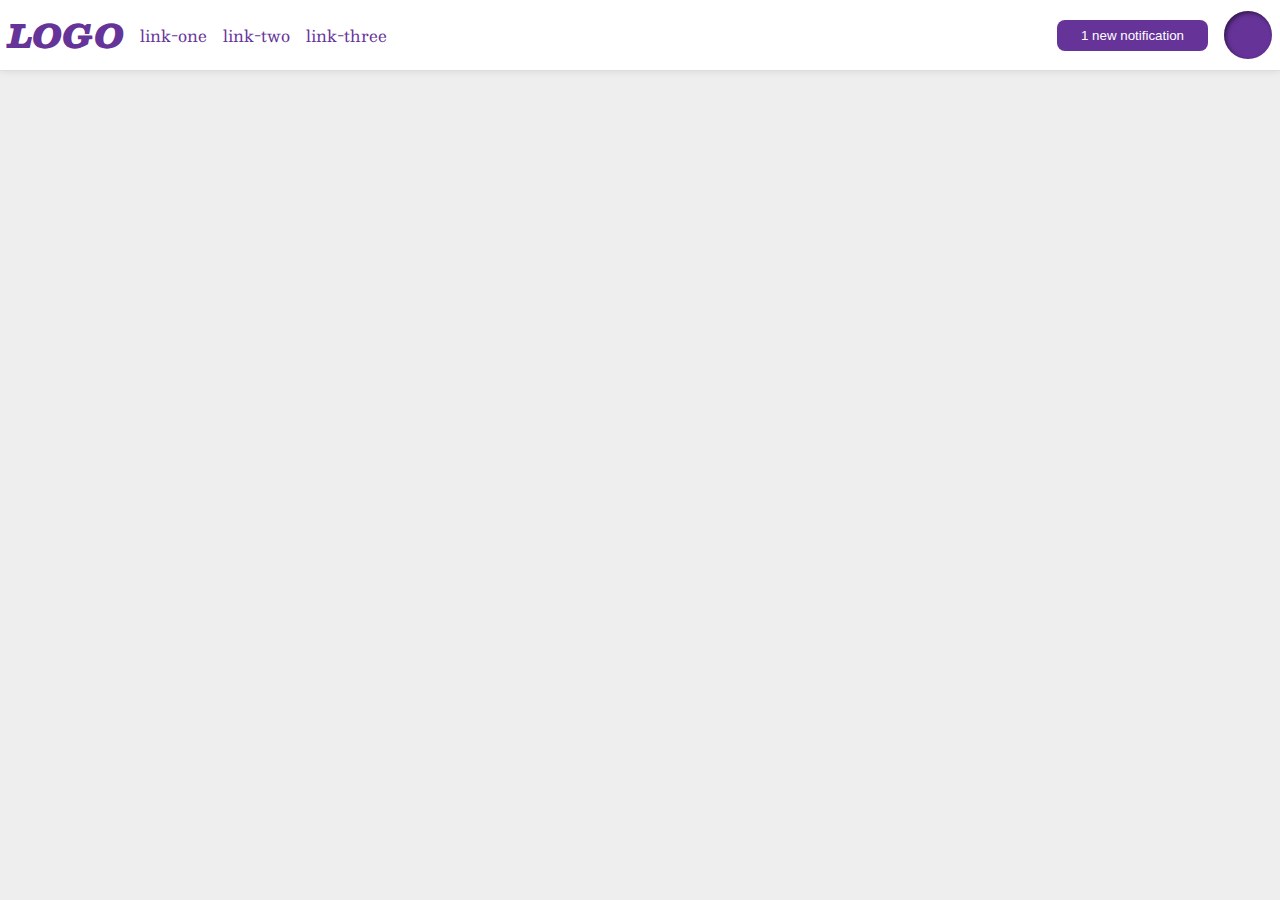
<file: flex/03-flex-header-2/index.html>
<!DOCTYPE html>
<html lang="en">
  <head>
    <meta charset="UTF-8">
    <meta http-equiv="X-UA-Compatible" content="IE=edge">
    <meta name="viewport" content="width=device-width, initial-scale=1.0">
    <title>Flex Header 2</title>
    <link rel="stylesheet" href="style.css">
  </head>
  <body>
    <div class="header">
      <div class="left">
        <div class="logo">
          LOGO
        </div>
        <ul class="links">
          <li><a href="google.com">link-one</a></li>
          <li><a href="google.com">link-two</a></li>
          <li><a href="google.com">link-three</a></li>
        </ul>
      </div>
      <div class="right">
        <button class="notifications">
          1 new notification
        </button>
        <div class="profile-image"></div>
      </div>
    </div>
  </body>
</html>
</file>
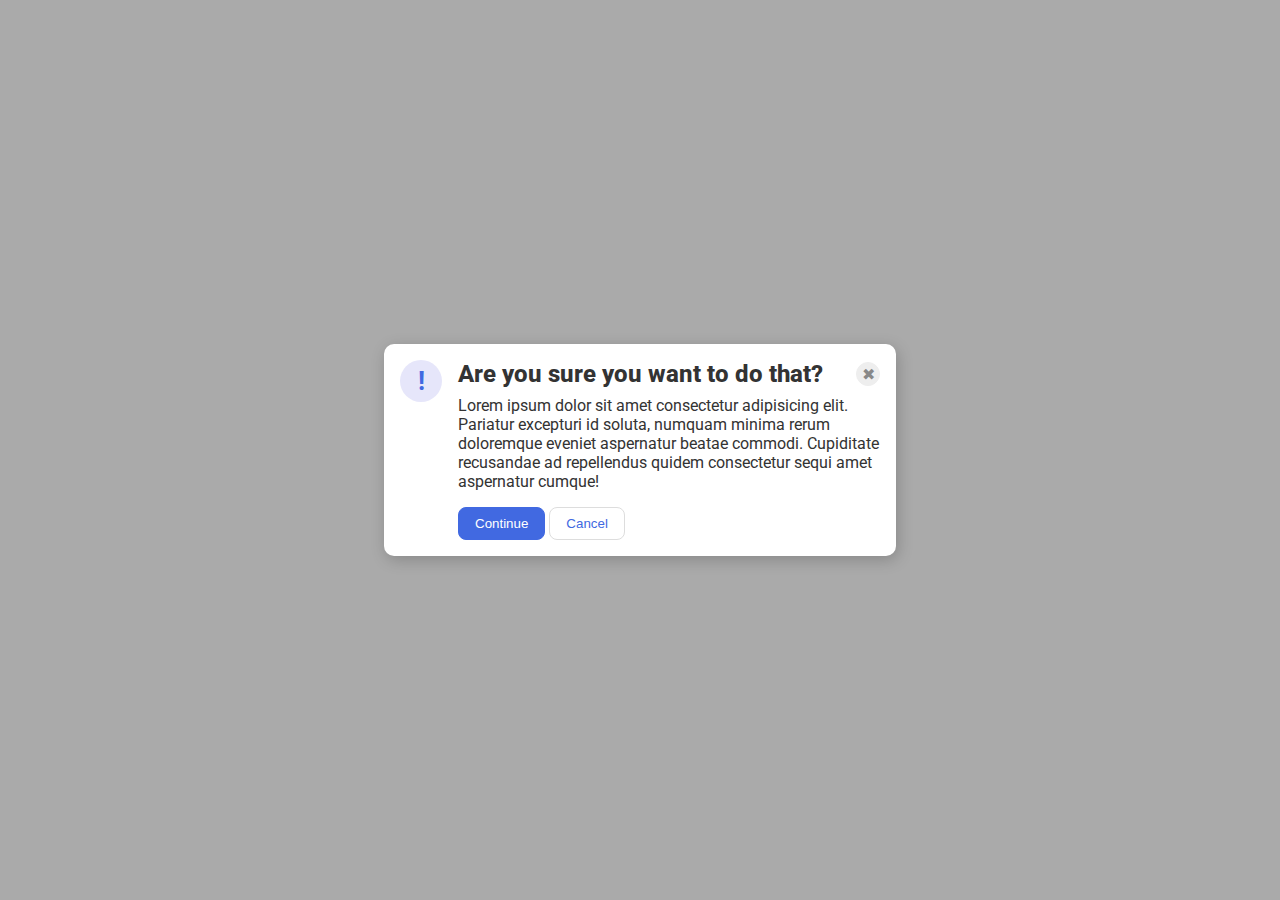
<file: flex/05-flex-modal/index.html>
<!DOCTYPE html>
<html lang="en">
  <head>
    <meta charset="UTF-8">
    <meta http-equiv="X-UA-Compatible" content="IE=edge">
    <meta name="viewport" content="width=device-width, initial-scale=1.0">
    <link rel="stylesheet" href="style.css">
    <title>Modal</title>
  </head>
  <body>
    <div class="modal">
      <div class="icon">!</div>
      <div class="right">
        <!-- here, instead of creating a new div,
        i can also move the header div to encompass the close button -->
        <div class="header_and_close">
          <div class="header">Are you sure you want to do that?</div>
          <button class="close-button">✖</button>
        </div>
        <div class="text">Lorem ipsum dolor sit amet consectetur adipisicing elit. Pariatur excepturi id soluta, numquam minima rerum doloremque eveniet aspernatur beatae commodi. Cupiditate recusandae ad repellendus quidem consectetur sequi amet aspernatur cumque!</div>
        <button class="continue">Continue</button>
        <button class="cancel">Cancel</button>
      </div>
    </div>
  </body>
</html>
</file>
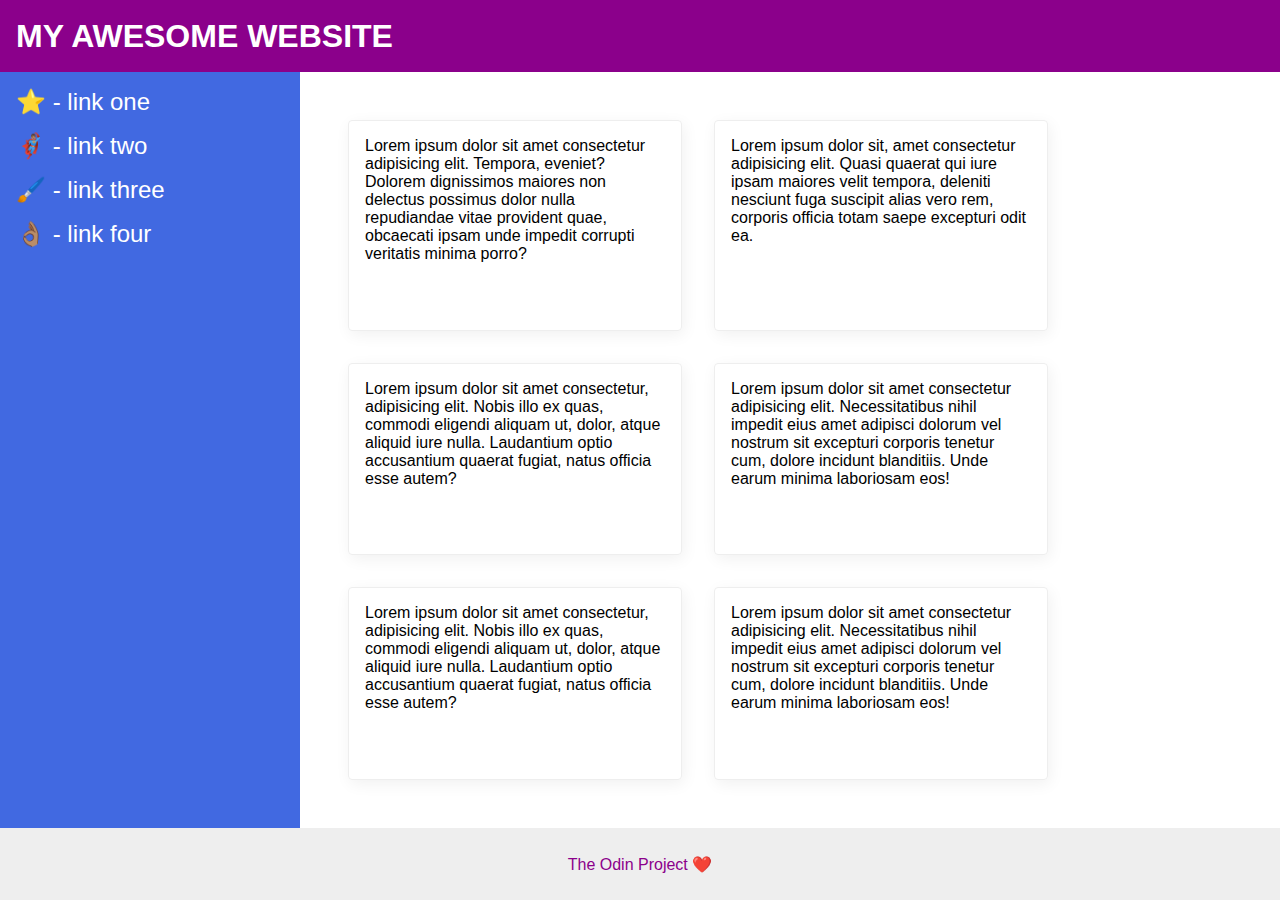
<file: flex/07-flex-layout-2/index.html>
<!DOCTYPE html>
<html lang="en">
  <head>
    <meta charset="UTF-8">
    <meta http-equiv="X-UA-Compatible" content="IE=edge">
    <meta name="viewport" content="width=device-width, initial-scale=1.0">
    <title>The Holy Grail</title>
    <link rel="stylesheet" href="style.css">
  </head>
  <body>
    
    <div class="header">
      MY AWESOME WEBSITE
    </div>

    <div class="middle">
      <div class="sidebar">
        <ul>
          <li><a href="#">⭐ - link one</a></li>
          <li><a href="#">🦸🏽‍♂️ - link two</a></li>
          <li><a href="#">🖌️ - link three</a></li>
          <li><a href="#">👌🏽 - link four</a></li>
        </ul>
      </div>
      <div class="cards">
        <div class="card">Lorem ipsum dolor sit amet consectetur adipisicing elit. Tempora, eveniet? Dolorem dignissimos maiores non delectus possimus dolor nulla repudiandae vitae provident quae, obcaecati ipsam unde impedit corrupti veritatis minima porro?</div>
        <div class="card">Lorem ipsum dolor sit, amet consectetur adipisicing elit. Quasi quaerat qui iure ipsam maiores velit tempora, deleniti nesciunt fuga suscipit alias vero rem, corporis officia totam saepe excepturi odit ea.</div>
        <div class="card">Lorem ipsum dolor sit amet consectetur, adipisicing elit. Nobis illo ex quas, commodi eligendi aliquam ut, dolor, atque aliquid iure nulla. Laudantium optio accusantium quaerat fugiat, natus officia esse autem?</div>
        <div class="card">Lorem ipsum dolor sit amet consectetur adipisicing elit. Necessitatibus nihil impedit eius amet adipisci dolorum vel nostrum sit excepturi corporis tenetur cum, dolore incidunt blanditiis. Unde earum minima laboriosam eos!</div>
        <div class="card">Lorem ipsum dolor sit amet consectetur, adipisicing elit. Nobis illo ex quas, commodi eligendi aliquam ut, dolor, atque aliquid iure nulla. Laudantium optio accusantium quaerat fugiat, natus officia esse autem?</div>
        <div class="card">Lorem ipsum dolor sit amet consectetur adipisicing elit. Necessitatibus nihil impedit eius amet adipisci dolorum vel nostrum sit excepturi corporis tenetur cum, dolore incidunt blanditiis. Unde earum minima laboriosam eos!</div>
      </div>
    </div>

    <div class="footer">
      The Odin Project ❤️
    </div>
  
  </body>
</html>
</file>
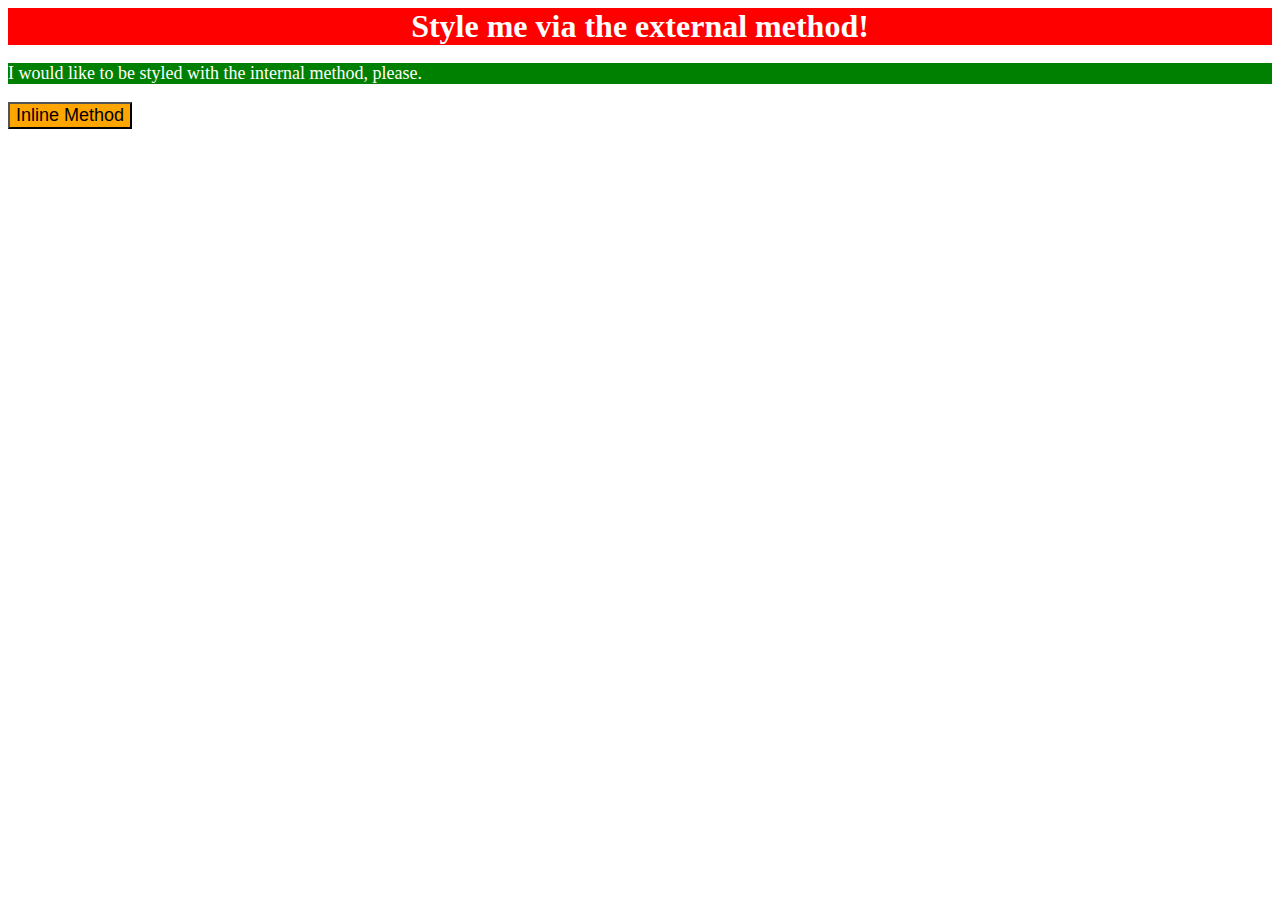
<file: foundations/01-css-methods/index.html>
<!DOCTYPE html>
<html lang="en">
  <head>
    <meta charset="UTF-8">
    <meta http-equiv="X-UA-Compatible" content="IE=edge">
    <meta name="viewport" content="width=device-width, initial-scale=1.0">
    <title>Methods for Adding CSS</title>
    <style>
      p {
        color: white;
        background-color: green;
        font-size: 18px;
      }
    </style>
    <link rel="stylesheet" href="style.css" />
  </head>
  <body>
    <div>Style me via the external method!</div>
    <p>I would like to be styled with the internal method, please.</p>
    <button style="background-color: orange; font-size: 18px;">Inline Method</button>
  </body>
</html>
</file>
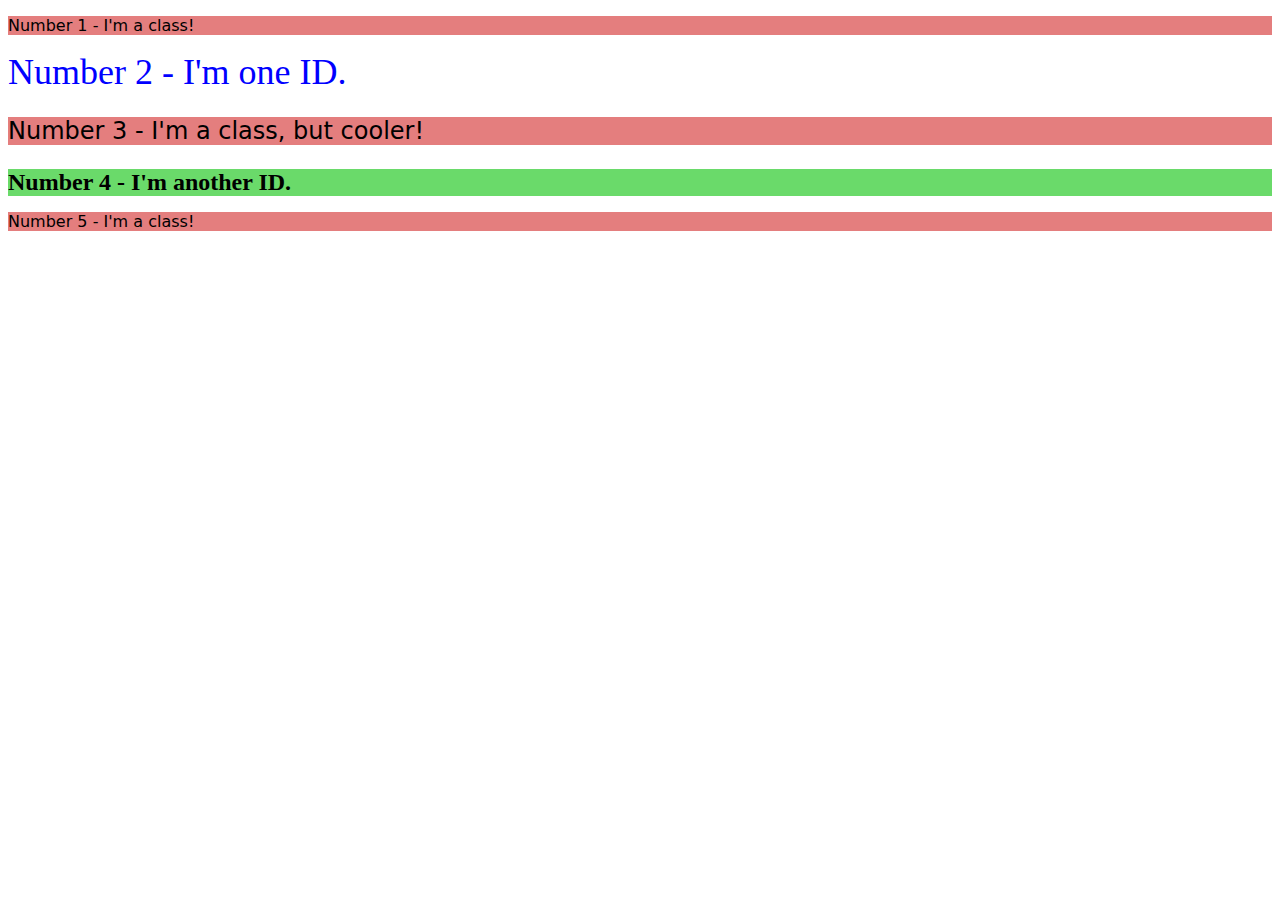
<file: foundations/02-class-id-selectors/index.html>
<!DOCTYPE html>
<html lang="en">
  <head>
    <meta charset="UTF-8">
    <meta http-equiv="X-UA-Compatible" content="IE=edge">
    <meta name="viewport" content="width=device-width, initial-scale=1.0">
    <title>Class and ID Selectors</title>
    <link rel="stylesheet" href="style.css">
  </head>
  <body>
    <p class="class1">Number 1 - I'm a class!</p>
    <div id="id1">Number 2 - I'm one ID.</div>
    <p class="class1 n24">Number 3 - I'm a class, but cooler!</p>
    <div id="id2" class="n24">Number 4 - I'm another ID.</div>
    <p class="class1">Number 5 - I'm a class!</p>
  </body>
</html>
</file>
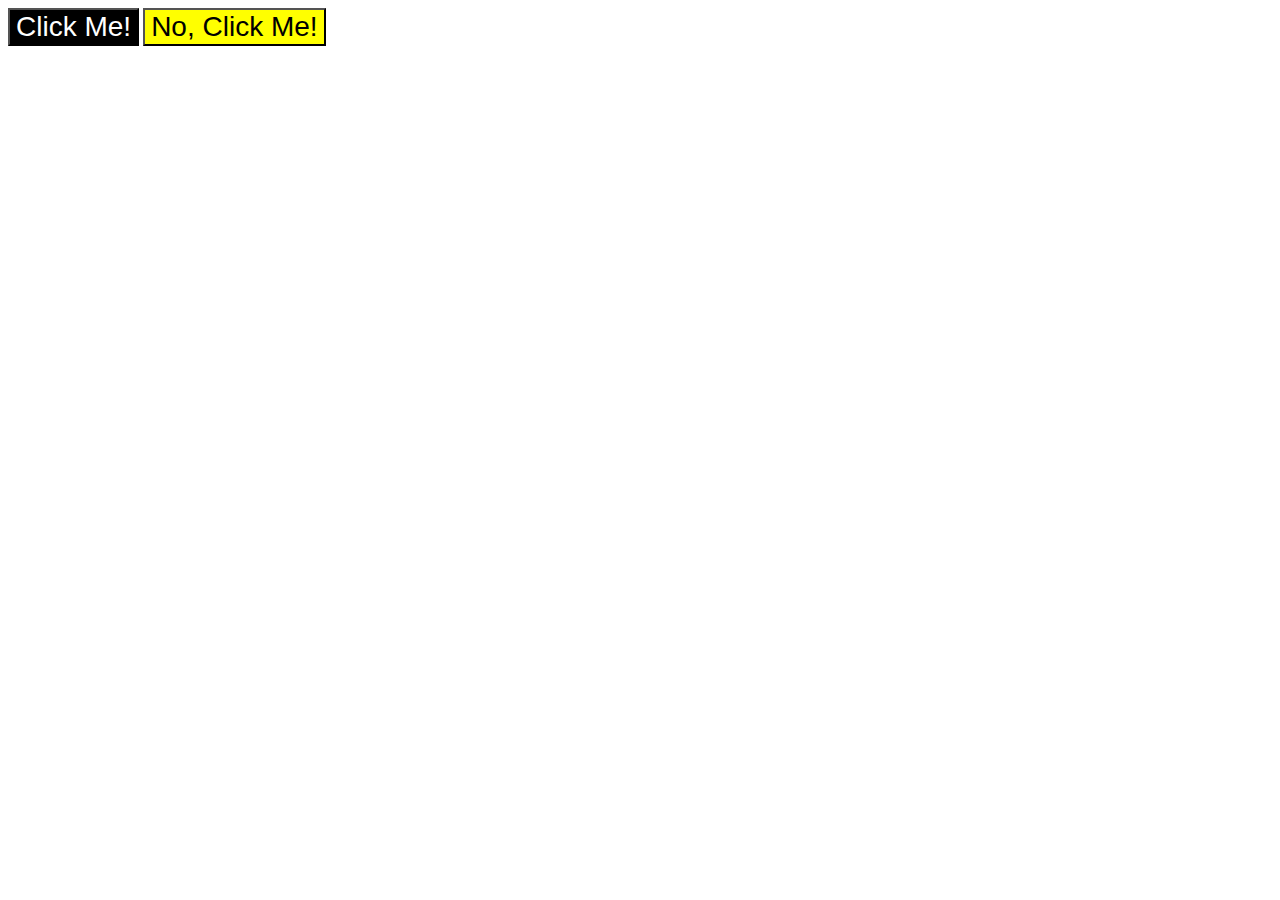
<file: foundations/03-grouping-selectors/index.html>
<!DOCTYPE html>
<html lang="en">
  <head>
    <meta charset="UTF-8">
    <meta http-equiv="X-UA-Compatible" content="IE=edge">
    <meta name="viewport" content="width=device-width, initial-scale=1.0">
    <title>Grouping Selectors</title>
    <link rel="stylesheet" href="style.css">
  </head>
  <body>
    <button class="black">Click Me!</button>
    <button class="yellow">No, Click Me!</button>
  </body>
</html>
</file>
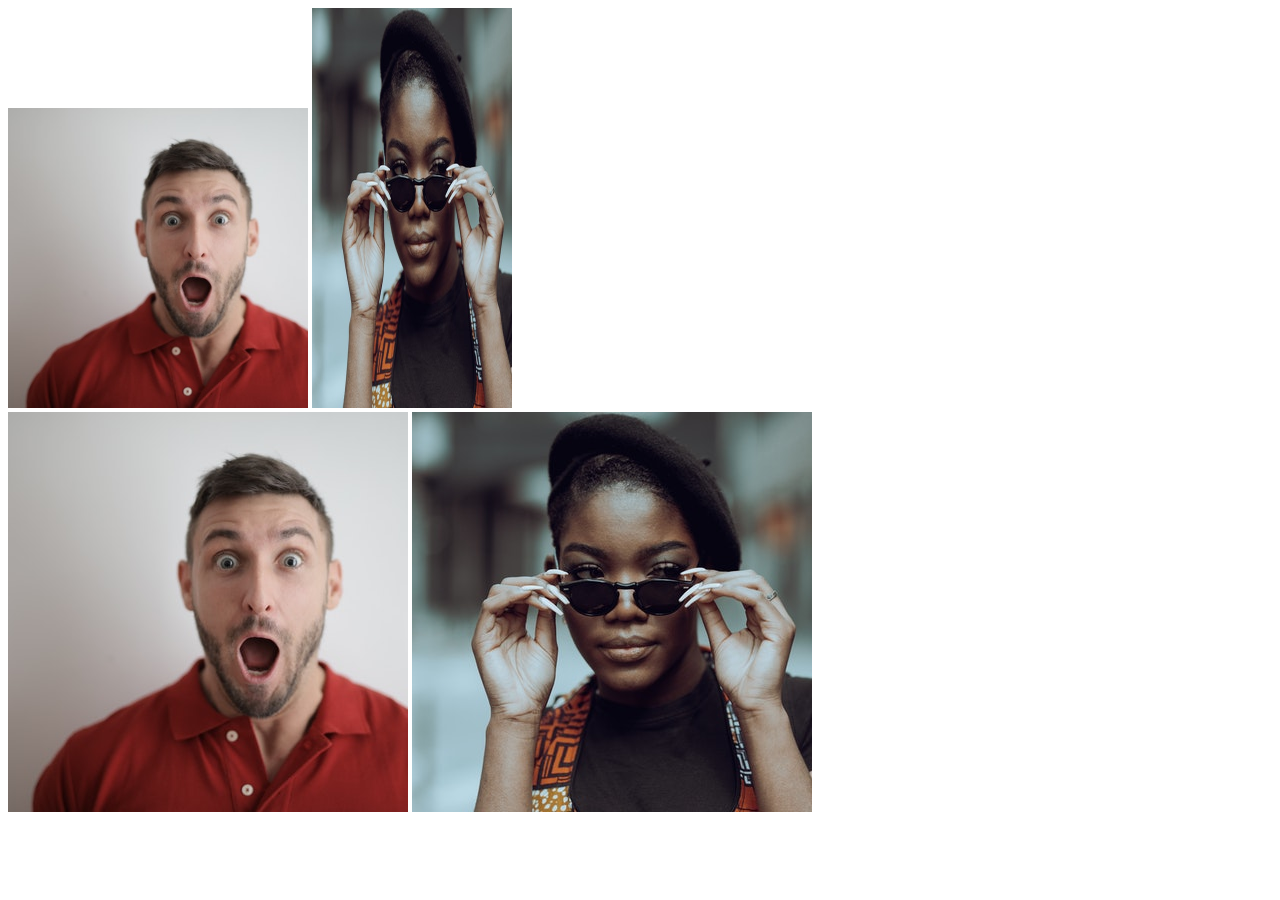
<file: foundations/04-chaining-selectors/index.html>
<!DOCTYPE html>
<html lang="en">
  <head>
    <meta charset="UTF-8">
    <meta http-equiv="X-UA-Compatible" content="IE=edge">
    <meta name="viewport" content="width=device-width, initial-scale=1.0">
    <title>Chaining Selectors</title>
    <link rel="stylesheet" href="style.css">
  </head>
  <body>
    <!-- Check image source path. Review Foundations lesson - Links and Images -->
    <!-- Use the classes BELOW this line -->
    <div>
      <img class="avatar proportioned" src="./images/pexels-andrea-piacquadio-3777931.jpg" alt="Woman with glasses">
      <img class="avatar distorted" src="./images/pexels-katho-mutodo-8434791.jpg" alt="Man with surprised expression">
    </div>
    <!-- Use the classes ABOVE this line -->
    <div>
      <img class="original proportioned" src="./images/pexels-andrea-piacquadio-3777931.jpg" alt="Woman with glasses">
      <img class="original distorted" src="./images/pexels-katho-mutodo-8434791.jpg" alt="Man with surprised expression">
    </div>
  </body>
</html>
</file>
<file: flex/03-flex-header-2/style.css>
/* this is some magical font-importing.  
you'll learn about it later. */
@import url('https://fonts.googleapis.com/css2?family=Besley:ital,wght@0,400;1,900&display=swap');

body {
  margin: 0;
  background: #eee;
  font-family: Besley, serif;
}

.header {
  /* header now contains two big elements - left and right */
  background: white;
  border-bottom: 1px solid #ddd;
  box-shadow: 0 0 8px rgba(0,0,0,.1);
  display: flex;
  padding: 8px;
  justify-content: space-between;
}

.profile-image {
  background: rebeccapurple;
  box-shadow: inset 2px 2px 4px rgba(0,0,0,.5);
  border-radius: 50%;
  width: 48px;
  height: 48px;
}

.logo {
  color: rebeccapurple;
  font-size: 32px;
  font-weight: 900;
  font-style: italic;
}

button {
  border: none;
  border-radius: 8px;
  background: rebeccapurple;
  color: white;
  padding: 8px 24px;
}

a {
  /* this removes the line under our links */
  text-decoration: none;
  color: rebeccapurple;
}

ul {
  list-style-type: none;
  display: flex;
  gap: 16px;
  margin: 0;
  padding: 0;
}

/* i'm making a left box and a right box */
.left, .right {
  display: flex;
  align-items: center;
  gap: 16px;
}
</file>
<file: flex/05-flex-modal/style.css>
@import url('https://fonts.googleapis.com/css2?family=Roboto:wght@400;700&display=swap');

html, body {
  height: 100%;
}

body {
  font-family: Roboto, sans-serif;
  margin: 0;
  background: #aaa;
  color: #333;
  /* I'll give you this one for free lol */
  display: flex;
  align-items: center;
  justify-content: center;
}

.modal {
  background: white;
  width: 480px;
  border-radius: 10px;
  padding: 16px;
  box-shadow: 2px 4px 16px rgba(0,0,0,.2);
  display: flex;
  gap: 16px;
}

.icon {
  color: royalblue;
  font-size: 26px;
  font-weight: 700;
  background: lavender;
  width: 42px;
  height: 42px;
  border-radius: 50%;
  display: flex;
  align-items: center;
  justify-content: center;
  flex-shrink: 0;
}

.close-button {
  background: #eee;
  border-radius: 50%;
  color: #888;
  font-weight: 400;
  font-size: 16px;
  height: 24px;
  width: 24px;
  display: flex;
  align-items: center;
  justify-content: center;
  border: 1px solid #eee;
  padding: 0;
}

button {
  cursor: pointer;
  padding: 8px 16px;
  border-radius: 8px;
}

button.continue {
  background: royalblue;
  border: 1px solid royalblue;
  color: white;
}

button.cancel {
  background: white;
  border: 1px solid #ddd;
  color: royalblue;
}

.header_and_close {
  display: flex;
  justify-content: space-between;
  align-items: center;
  font-size: 1.5em;
  font-weight: 800;
  margin-bottom: 8px;
}

.text {
  margin-bottom: 16px;
}
</file>
<file: flex/07-flex-layout-2/style.css>
body {
  font-family: -apple-system, BlinkMacSystemFont, 'Segoe UI', Roboto, Oxygen, Ubuntu, Cantarell, 'Open Sans', 'Helvetica Neue', sans-serif;
  margin: 0;
  min-height: 100vh;
  display: flex;
  flex-direction: column;
  /* justify-content: space-between; */
}

.middle {
  display: flex;
  flex: 1;
}

.cards {
  display: flex;
  flex-wrap: wrap;
  padding: 32px;
}

.header {
  height: 72px;
  background: darkmagenta;
  color: white;
  font-size: 32px;
  font-weight: 900;
  padding-left: 16px;
  display: flex;
  align-items: center;
}

.footer {
  height: 72px;
  background: #eee;
  color: darkmagenta;
  display: flex;
  justify-content: center;
  align-items: center;
}

.sidebar {
  width: 300px;
  background: royalblue;
  box-sizing: border-box;
  padding: 16px;
  flex-shrink: 0;
}

.card {
  border: 1px solid #eee;
  box-shadow: 2px 4px 16px rgba(0,0,0,.06);
  border-radius: 4px;
  padding: 16px;
  margin: 16px;
  width: 300px;
}

a {
  font-size: 24px;
  color: white;
  text-decoration: none;
}

ul {
  list-style-type: none;
  padding: 0;
  margin: 0;
}

li {
  margin-bottom: 16px;
}
</file>
<file: foundations/01-css-methods/style.css>
div {
    color: white;
    background-color: red;
    font-size: 32px;
    text-align: center;
    font-weight: bold;
}
</file>
<file: foundations/02-class-id-selectors/style.css>
.class1 {
    background-color: rgb(228, 126, 126);
    font-family: Verdana, "DejaVu Sans", sans-serif; 
}

.n24 {
    font-size: 24px;
}

#id1 {
    color: blue;
    font-size: 36px;
}

#id2 {
    background-color: rgb(106, 218, 106);
    font-weight: bold;
}
</file>
<file: foundations/03-grouping-selectors/style.css>
/* .font {
    font-size: 28px;
    font-family: Helvetica, 'Times New Roman', sans-serif;
}

.font.black {
    background-color: black;
    color: white;
}

.font.yellow {
    background-color: yellow;
} */

.black,
.yellow {
    font-size: 28px;
    font-family: Helvetica, 'Times New Roman', sans-serif;
}

.black {
    background-color: black;
    color: white;
}

.yellow {
    background-color: yellow;
}
</file>
<file: foundations/04-chaining-selectors/style.css>
/* Add CSS Styling */
.avatar.proportioned {
    width: 300px;
    height: auto;
}

.avatar.distorted {
    width: 200px;
    height: 400px;
}
</file>
